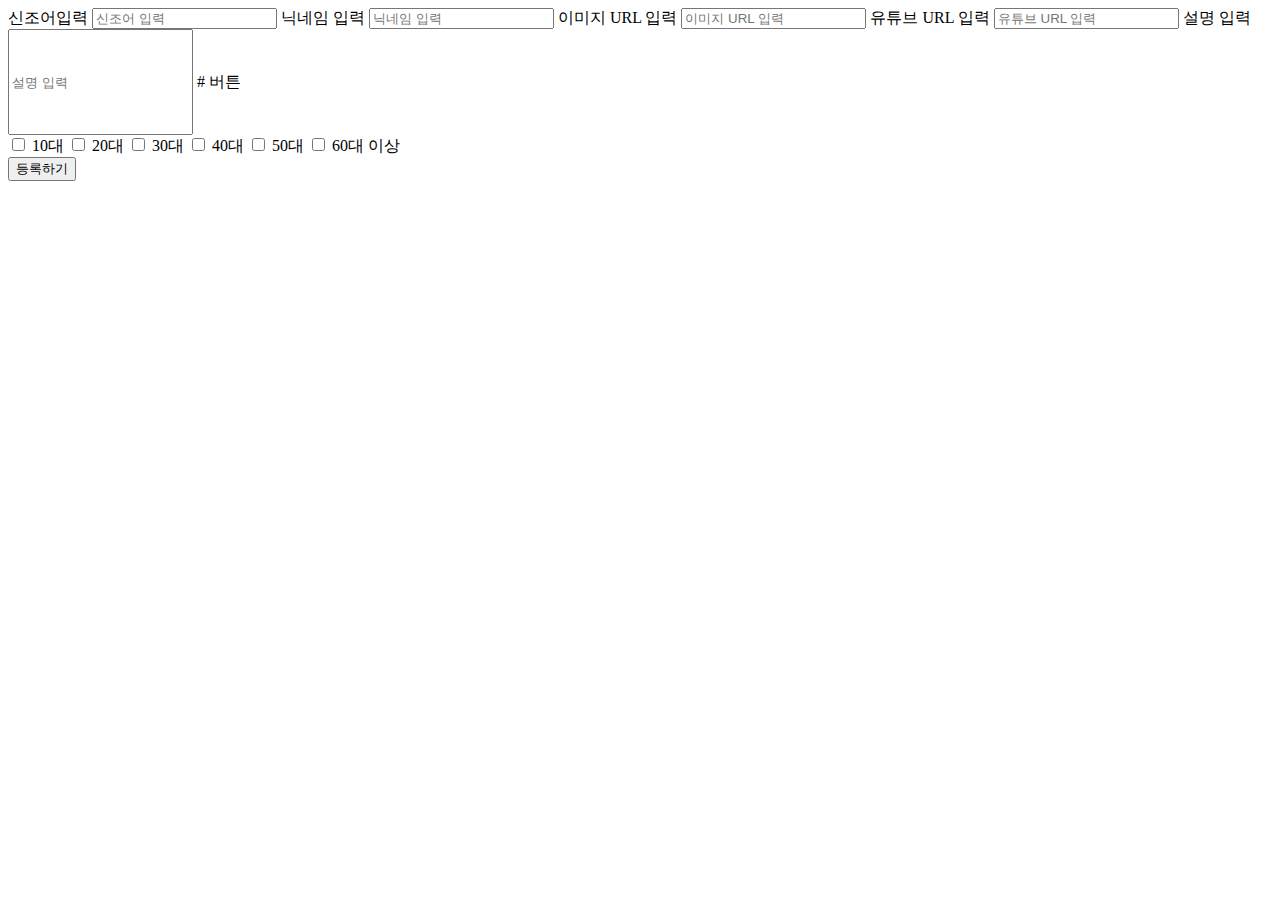
<file: Templates/temp_word_register.html>
<!DOCTYPE html>
<html lang="en">
<head>
    <meta charset="utf-8"/>
    <meta name="viewport" content="width=device-width, initial-scale=1, shrink-to-fit=no"/>
    <meta name="description" content=""/>
    <meta name="author" content=""/>
    <title>최신 신조어 백과사전, 어쩔사전! 어쩔사전</title>
    <!-- Favicon-->
    <link rel="icon" href="../static/img/favicon.ico"/>
    <!-- Bootstrap icons-->
    <link href="https://cdn.jsdelivr.net/npm/bootstrap-icons@1.5.0/font/bootstrap-icons.css" rel="stylesheet"/>
    <!-- Core theme CSS (includes Bootstrap)-->
<!--    <link href="css/styles.css" rel="stylesheet"/>-->

    <link rel="stylesheet" href="https://stackpath.bootstrapcdn.com/bootstrap/4.1.3/css/bootstrap.min.css"
          integrity="sha384-MCw98/SFnGE8fJT3GXwEOngsV7Zt27NXFoaoApmYm81iuXoPkFOJwJ8ERdknLPMO" crossorigin="anonymous">
    <link rel="stylesheet" href="https://use.fontawesome.com/releases/v5.5.0/css/all.css"
          integrity="sha384-B4dIYHKNBt8Bc12p+WXckhzcICo0wtJAoU8YZTY5qE0Id1GSseTk6S+L3BlXeVIU" crossorigin="anonymous">
    <meta charset="UTF-8">
    <title>Title</title>
    <link href="https://fonts.googleapis.com/css2?family=Noto+Serif+KR:wght@200;300;400;500;600;700;900&display=swap"
          rel="stylesheet">
    <script src="https://ajax.googleapis.com/ajax/libs/jquery/3.5.1/jquery.min.js"></script>
    <style>


    </style>
    <script>



        function created_at() {
            let today = new Date();
            let year = today.toLocaleString('en-US', {
                year: 'numeric',
            });
            let month = today.toLocaleString('en-US', {
                month: '2-digit',
            });
            let day = today.toLocaleString('en-US', {
                day: '2-digit',
            });
            let hour = today.getHours();
            let minute = today.getMinutes();
            let second = today.getSeconds();

            return `${year}.${month}.${day} ${hour}:${minute}:${second}`
        }
        function submit() {
          let word = $('#word').val()
          let name = $('#name').val()
          let img_url = $('#img_url').val()
          let youtube_url = $('#youtube_url').val()
          let desc = $('#desc').val()
          let list = []

          if ($('#chk1').prop('checked')) {
            list.push(10)
          }
          if ($('#chk2').prop('checked')) {
            list.push(20)
          }
          if ($('#chk3').prop('checked')) {
            list.push(30)
          }
          if ($('#chk4').prop('checked')) {
            list.push(40)
          }
          if ($('#chk5').prop('checked')) {
            list.push(50)
          }
          if ($('#chk6').prop('checked')) {
            list.push(60)
          }

          let age = list

          console.log(word, name, img_url, youtube_url, desc, age)
          $.ajax({
            type: 'POST',
            url: '/word',
            data: {
              word_give: word,
              name_give: name,
              img_url_give: img_url,
              youtube_url_give: youtube_url,
              desc_give: desc,
              created_at_give: created_at(),
              age_tag_give: JSON.stringify(age)
            },

            success: function (response) {
              alert(response['msg'])
              window.location.reload()
            }
          });
        }

    </script>
</head>
<body>
신조어입력
<input type="text" class="form-control" id="word" placeholder="신조어 입력">
닉네임 입력
<input type="text" class="form-control" id="name" placeholder="닉네임 입력">
이미지 URL 입력
<input type="text" class="form-control" id="img_url" placeholder="이미지 URL 입력">
유튜브 URL 입력
<input type="text" class="form-control" id="youtube_url" placeholder="유튜브 URL 입력">
설명 입력
<input type="text" class="form-control" id="desc" placeholder="설명 입력" style="height: 100px">

# 버튼
<div class="tag_btn_container">
    <div class="btn-group" role="group" aria-label="Basic checkbox toggle button group">
        <input type="checkbox" class="btn-check" id="chk1" autocomplete="off">
        <label class="btn btn-outline-primary" for="chk1">10대</label>

        <input type="checkbox" class="btn-check" id="chk2" autocomplete="off">
        <label class="btn btn-outline-primary" for="chk2">20대</label>

        <input type="checkbox" class="btn-check" id="chk3" autocomplete="off">
        <label class="btn btn-outline-primary" for="chk3">30대</label>

        <input type="checkbox" class="btn-check" id="chk4" autocomplete="off">
        <label class="btn btn-outline-primary" for="chk4">40대</label>

        <input type="checkbox" class="btn-check" id="chk5" autocomplete="off">
        <label class="btn btn-outline-primary" for="chk5">50대</label>

        <input type="checkbox" class="btn-check" id="chk6" autocomplete="off">
        <label class="btn btn-outline-primary" for="chk6">60대 이상</label>
    </div>
</div>
<button onclick="submit()" type="button" class="btn btn-dark">등록하기</button>

</div>
</body>
</html>
</file>
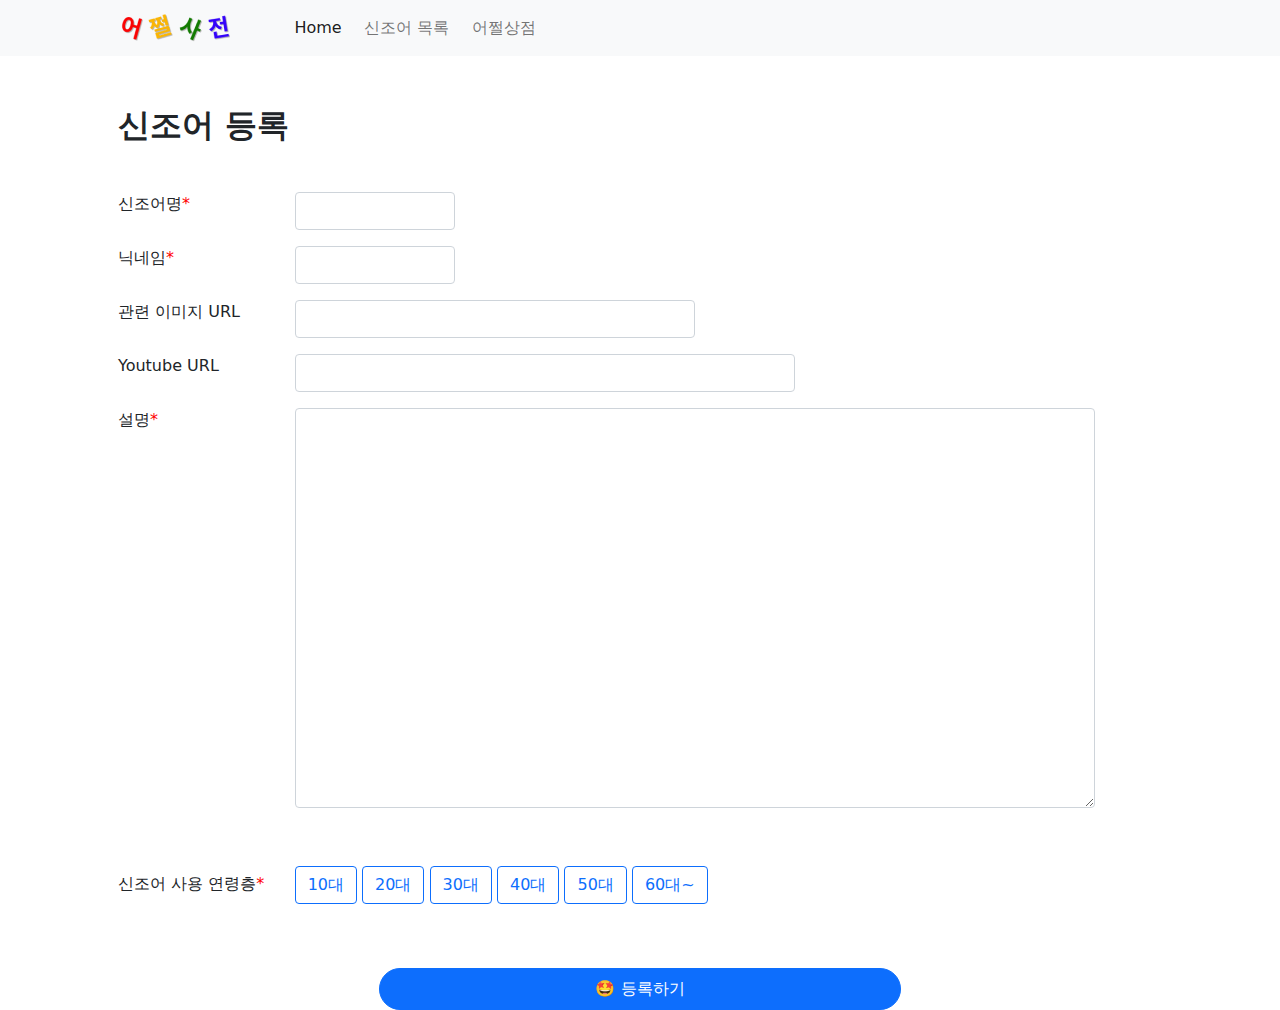
<file: Templates/word_register.html>
<!doctype html>
<html lang="en">

<head>
    <meta charset="utf-8"/>
    <meta name="viewport" content="width=device-width, initial-scale=1, shrink-to-fit=no"/>
    <meta name="description" content=""/>
    <meta name="author" content=""/>
    <title>어쩔사전</title>
    <!-- Favicon-->
    <link rel="icon" href="../static/img/favicon.ico"/>
    <!-- Bootstrap icons-->
    <link href="https://cdn.jsdelivr.net/npm/bootstrap-icons@1.5.0/font/bootstrap-icons.css" rel="stylesheet"/>
    <!-- Core theme CSS (includes Bootstrap)-->
    <link href="../static/css/styles.css" rel="stylesheet"/>

    <link rel="stylesheet" href="https://stackpath.bootstrapcdn.com/bootstrap/4.1.3/css/bootstrap.min.css"
          integrity="sha384-MCw98/SFnGE8fJT3GXwEOngsV7Zt27NXFoaoApmYm81iuXoPkFOJwJ8ERdknLPMO" crossorigin="anonymous">
    <link rel="stylesheet" href="https://use.fontawesome.com/releases/v5.5.0/css/all.css"
          integrity="sha384-B4dIYHKNBt8Bc12p+WXckhzcICo0wtJAoU8YZTY5qE0Id1GSseTk6S+L3BlXeVIU" crossorigin="anonymous">
    <script src="https://ajax.googleapis.com/ajax/libs/jquery/3.5.1/jquery.min.js"></script>
    <script src="https://cdn.jsdelivr.net/npm/bootstrap@5.0.2/dist/js/bootstrap.bundle.min.js"
        integrity="sha384-MrcW6ZMFYlzcLA8Nl+NtUVF0sA7MsXsP1UyJoMp4YLEuNSfAP+JcXn/tWtIaxVXM"
        crossorigin="anonymous"></script>

   <script>

            function created_at() {
               let today = new Date();
               let year = today.toLocaleString('en-US', {
                   year: 'numeric',
               });
               let month = today.toLocaleString('en-US', {
                   month: '2-digit',
               });
               let day = today.toLocaleString('en-US', {
                   day: '2-digit',
               });
               let hour = today.getHours();
               let minute = today.getMinutes();
               let second = today.getSeconds();

               return `${year}.${month}.${day} ${hour}:${minute}:${second}`
            }

            function posting() {
                var word = $('#word').val()
                var name = $('#name').val()
                var img_url = $('#img_url').val()
                var youtube_url = $('#youtube_url').val()
                var desc_url = $('#desc_url').val()
                var age_tag = []

                $('.agebtn').each(function () {
                    if ($(this).hasClass("active")) {
                        age_tag.push($(this).attr('id'));
                    }
                });


                $.ajax({
                    type: 'POST',
                    url: 'http://localhost:5000/word_register',
                    data: {
                        word_give: word,
                        name_give: name,
                        img_url_give: img_url,
                        youtube_url_give: youtube_url,
                        desc_url_give: desc_url,
                        created_at_give: created_at(),
                        age_tag_give: JSON.stringify(age_tag)
                    },
                    dataType:"json",

                    success: function (response) {
                        alert(response['msg'])
                        window.location.href='home';
                    }
                });
            }



    </script>


    <style>
        .NewWordCard {
            padding: 10% 5% 5% 5%;
        }


        .card-title {
            font-size: x-large;
            font-weight: bolder;

            padding: 10px 10px 0px 10px;
        }

        .chain_icon {
            width: 20px;

            float: right;
        }

        .card-text {
            padding: 0 0 0px 10px;
            line-height: 1.1em;
        }





    </style>
</head>
<!--네비게이션 바-->
<nav class="navbar navbar-expand-lg navbar-light bg-light">
    <div class="container px-4 px-lg-5">
        <a type="button" onclick="location.href='home'"><img src="../static/img/main_button.png"/></a>
        <button class="navbar-toggler" type="button" data-bs-toggle="collapse" data-bs-target="#navbarSupportedContent"
                aria-controls="navbarSupportedContent" aria-expanded="false" aria-label="Toggle navigation"><span
                class="navbar-toggler-icon"></span></button>
        <div class="collapse navbar-collapse" id="navbarSupportedContent">
            <ul class="navbar-nav ms-lg-2">
                <li class="nav-item"><a class="nav-link active" type="button" onclick="location.href='home'">Home</a></li>
                <li class="nav-item"><a class="nav-link" type="button" onclick="location.href='list'">신조어 목록</a></li>
                <li class="nav-item"><a class="nav-link" type="button" onclick="location.href='shop'">어쩔상점</a></li>
                </button>
            </ul>
            <div class="navbar-nav ms-lg-auto" style="position: relative;">
             <!--<label for="exampleDataList" class="form-label"></label>
                <input class="form-control" list="datalistOptions" id="exampleDataList"
                       placeholder="Search" style="width: 200px; margin-right: 14px;">-->
      <!--          <div class="button">
                    <form class="d-flex">
                        <button type="button" class="btn btn-primary" onclick="location.href='word_register'">이건 몰랐지?! 신조어 등록하기</button>
                   </form>
                </div> -->

            </div>
        </div>
    </div>
</nav>


<body>


<!--신조어등록란-->

<div class="container px-4 px-lg-5">
    <div>
        <h2 style="margin-top: 50px;"><b>신조어 등록</b></h2><br>
    </div>

    <p></p>
    <div class="row g-3">
        <div class="col-sm-2">
            <label for="word">신조어명<span style="color:red">*</span></label>
        </div>
        <div class="col-sm-2">
            <input type="text" id="word" class="form-control" aria-describedby="NewwordHelpInline"
                   check_result="fail" required/>
            <span id="NewwordHelpInline" style="display: none;" class="form-text">⚠️앗!이미 등록된 신조어가 있다네요!? </span>
        </div>
        <!--<div class="col-sm-2" style="padding-left: 0px;">
            <button type="button" class="btn btn-outline-primary mb-3" onclick="newword_overlap_check()">중복확인</button>
        </div>-->
    </div>
    <p></p>


    <div class="row g-3">
        <div class="col-sm-2">
            <label for="name">닉네임<span style="color:red">*</span></label>
        </div>
        <div class="col-sm-2">
            <input type="text" id="name" class="form-control" aria-describedby="nicknameHelpInline"
                   check_result="fail" required/>
            <span id="NewwordHelpInline" style="display: none;"
                  class="form-text">⚠️이미 등록된 닉네임인데,더 독창적인 닉네임을 생각해볼까요? </span>
        </div>
         <!--<div class="col-sm-2" style="padding-left: 0px;">
            <button type="button" class="btn btn-outline-primary mb-3" onclick="nickname_overlap_check()">중복확인</button>
        </div>-->
    </div>
    <p></p>


    <div class="row g-3">
        <div class="col-sm-2">
            <label for="img_url">관련 이미지 URL</label>
        </div>
        <div class="col-sm-2">
            <input style="width:400px" id=img_url class="form-control" check_result="fail">
        </div>
    </div>
    <p></p>


    <div class="row g-3">
        <div class="col-sm-2">
            <label for="youtube_url">Youtube URL</label>
        </div>
        <div class="col-sm-2">
            <input style="background-color:white; color:black;width:500px;" type="url" id=youtube_url
                   class="form-control" check_result="fail" required/>
        </div>
    </div>
    <p></p>


    <div class="row g-3">
        <div class="col-sm-2">
            <label for="desc_url">설명<span style="color:red">*</span></label>
        </div>
        <div class="col-sm-2">
            <textarea style="background-color:white; color:black;padding:20px;width:800px;height:400px; white-space:pre;" id="desc_url"
                   type="text" class="form-control"  check_result="fail">  </textarea>

        </div>
    </div>
    <p></p>


    <br><br>
    <div class="row g-3">
        <div class="col-sm-2">
            <label for="age_tag">신조어 사용 연령층<span style="color:red">*</span></label><br>
        </div>
        <div class="col-sm-10" id="age_tag" style="margin-top: 10px;">
            <button id=10대 type="button" class="btn btn-outline-primary agebtn" data-bs-toggle="button" autocomplete="off">10대</button>
            <button id=20대 type="button" class="btn btn-outline-primary agebtn" data-bs-toggle="button" autocomplete="off">20대</button>
            <button id=30대 type="button" class="btn btn-outline-primary agebtn" data-bs-toggle="button" autocomplete="off">30대</button>
            <button id=40대 type="button" class="btn btn-outline-primary agebtn" data-bs-toggle="button" autocomplete="off">40대</button>
            <button id=50대 type="button" class="btn btn-outline-primary agebtn" data-bs-toggle="button" autocomplete="off">50대</button>
            <button id=60대 type="button" class="btn btn-outline-primary agebtn" data-bs-toggle="button" autocomplete="off">60대~</button>
        </div>
    </div>
    <br><br>
    <p></p>

    <div class="d-grid gap-2 col-6 mx-auto">
        <button id="word_register_button" class="btn btn-primary btn-lg" type="button" onclick="posting()">🤩 등록하기</button>
    </div>

</div>


</body>


</html>
</file>
